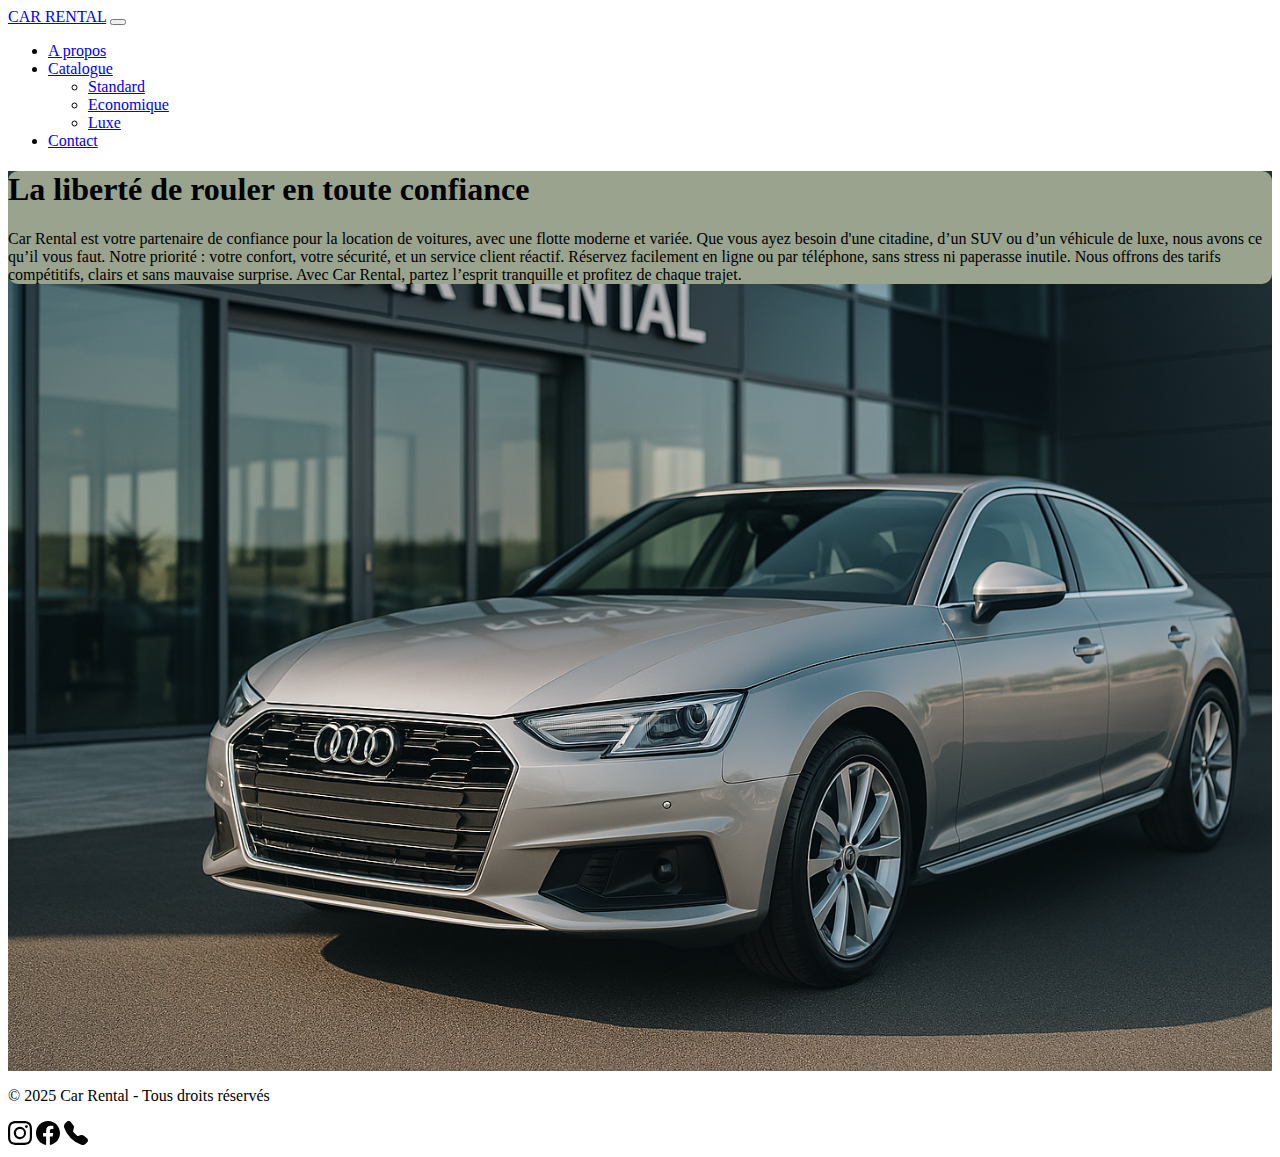
<file: index.html>
<!DOCTYPE html>
<html lang="en">
<head>
    <meta charset="UTF-8">
    <meta http-equiv="X-UA-Compatible" content="IE=edge">
    <meta name="viewport" content="width=device-width, initial-scale=1.0">
    <link rel="stylesheet" href="css.css">
    <link href="https://cdn.jsdelivr.net/npm/bootstrap@5.3.5/dist/css/bootstrap.min.css" rel="stylesheet" integrity="sha384-SgOJa3DmI69IUzQ2PVdRZhwQ+dy64/BUtbMJw1MZ8t5HZApcHrRKUc4W0kG879m7" crossorigin="anonymous">
    <link rel="stylesheet" href="https://cdn.jsdelivr.net/npm/bootstrap-icons@1.11.3/font/bootstrap-icons.min.css">
    <script src="https://cdn.jsdelivr.net/npm/bootstrap@5.3.3/dist/js/bootstrap.bundle.min.js"></script>
    <title>Car Rental</title>
</head>
<body>
    <nav class="navbar navbar-expand-lg navbar-dark bg-dark fixed-top">
        <div class="container">
            <a class="navbar-brand" href="index.html">CAR RENTAL</a> <!-- redirection vers l'accueil -->
            <button class="navbar-toggler" type="button" data-bs-toggle="collapse" data-bs-target="#navbarNav">
                <span class="navbar-toggler-icon"></span>
            </button>
            <div class="collapse navbar-collapse" id="navbarNav">
                <ul class="navbar-nav ms-auto">
                    <li class="nav-item">
                        <a class="nav-link" href="index.html">A propos</a>
                    </li>
                    <li class="nav-item dropdown bg-dark rounded-2">
                        <a class="nav-link dropdown-toggle text-white" href="#" id="navbarDropdown" role="button" data-bs-toggle="dropdown" aria-expanded="false">Catalogue</a>
                        <ul class="dropdown-menu bg-dark" aria-labelledby="navbarDropdown">
                            <li><a class="dropdown-item text-white" href="Standard.html">Standard</a></li>
                            <li><a class="dropdown-item text-white" href="Economie.html">Economique</a></li>
                            <li><a class="dropdown-item text-white" href="Luxe.html">Luxe</a></li>
                        </ul>
                    </li>
                    <li class="nav-item">
                        <a class="nav-link" href="contact.html">Contact</a>
                    </li>
                </ul>
            </div>
        </div>
    </nav>
    <section class="hero">
        <div class="bg-image d-flex justify-content-center align-items-center">
            <div class="container text-white text-left">
                <div class="text-background p-2 text-center text-white">
                <h1 class="fs-4">La liberté de rouler en toute confiance</h1>
                <p class="lead fs-4">Car Rental est votre partenaire de confiance pour la location de voitures, avec une flotte moderne et variée.
                    Que vous ayez besoin d'une citadine, d’un SUV ou d’un véhicule de luxe, nous avons ce qu’il vous faut.
                    Notre priorité : votre confort, votre sécurité, et un service client réactif.
                    Réservez facilement en ligne ou par téléphone, sans stress ni paperasse inutile.
                    Nous offrons des tarifs compétitifs, clairs et sans mauvaise surprise.
                    Avec Car Rental, partez l’esprit tranquille et profitez de chaque trajet.</p>
                </div>
            </div>
        </div>
    </section>





      <!-- Footer -->
      <footer class="bg-dark text-white py-4">
        <div class="container d-flex justify-content-between align-items-center">
          <p class="mb-0">&copy; 2025 Car Rental - Tous droits réservés</p>
          <div>
            <!-- Icônes des réseaux sociaux en SVG avec espacements -->
            <img src="img/instagram.svg" alt="Instagram" width="24" height="24" class="mx-2">
            <img src="img/facebook.svg" alt="Facebook" width="24" height="24" class="mx-2">
            <img src="img/telephone-fill.svg" alt="Téléphone" width="24" height="24" class="mx-2">
          </div>
        </div>
      </footer>
    
</body>
</html>
</file>
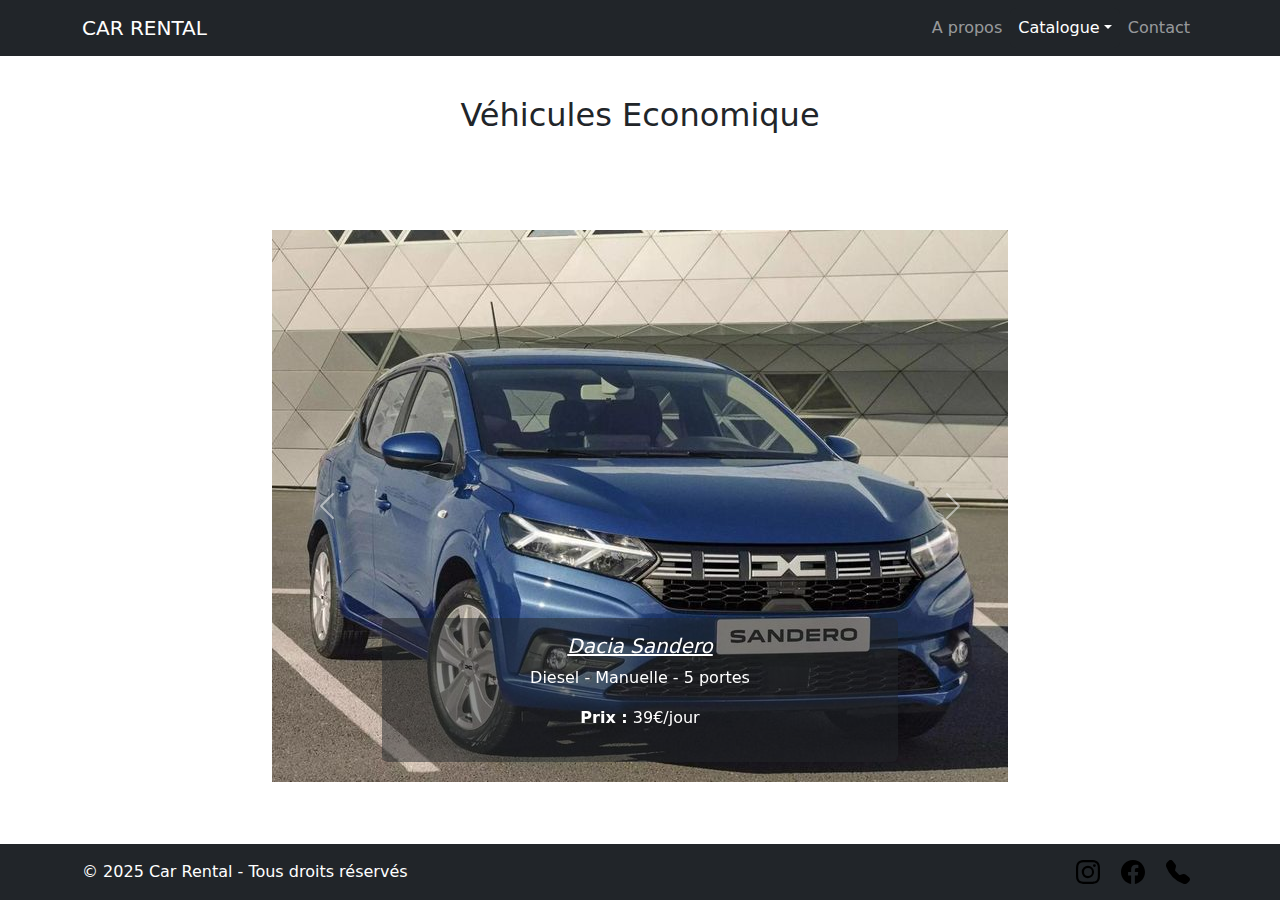
<file: Economie.html>
<!DOCTYPE html>
<html lang="fr">
<head>
  <meta charset="UTF-8">
  <meta name="viewport" content="width=device-width, initial-scale=1.0">
  <title>Economie</title>
  <!-- Inclure le CSS de Bootstrap -->
  <link href="https://cdn.jsdelivr.net/npm/bootstrap@5.1.3/dist/css/bootstrap.min.css" rel="stylesheet">
  <script src="https://cdn.jsdelivr.net/npm/bootstrap@5.3.3/dist/js/bootstrap.bundle.min.js"></script>
  <link rel="stylesheet" href="index.html">
  <link rel="stylesheet" href="css.css">
</head>
<body class="d-flex flex-column min-vh-100">

    <nav class="navbar navbar-expand-lg navbar-dark bg-dark fixed-top">
        <div class="container">
            <a class="navbar-brand" href="index.html">CAR RENTAL</a> <!-- redirection vers l'accueil -->
            <button class="navbar-toggler" type="button" data-bs-toggle="collapse" data-bs-target="#navbarNav">
                <span class="navbar-toggler-icon"></span>
            </button>
            <div class="collapse navbar-collapse" id="navbarNav">
                <ul class="navbar-nav ms-auto">
                    <li class="nav-item">
                        <a class="nav-link" href="index.html">A propos</a>
                    </li>
                    <li class="nav-item dropdown bg-dark rounded-2">
                        <a class="nav-link dropdown-toggle text-white" href="#" id="navbarDropdown" role="button" data-bs-toggle="dropdown" aria-expanded="false">Catalogue</a>
                        <ul class="dropdown-menu bg-dark" aria-labelledby="navbarDropdown">
                            <li><a class="dropdown-item text-white" href="Standard.html">Standard</a></li>
                            <li><a class="dropdown-item text-white" href="Economie.html">Economique</a></li>
                            <li><a class="dropdown-item text-white" href="Luxe.html">Luxe</a></li>
                        </ul>
                    </li>
                    <li class="nav-item">
                        <a class="nav-link" href="contact.html">Contact</a>
                    </li>
                </ul>
            </div>
        </div>
    </nav>



    <section id="dropdown-item1" class="py-5">
        <div class="container"><br><br>
            <h2 class="text-center mb-5">Véhicules Economique</h2><br><br>
            <div class="row justify-content-center">
                <div class="col-12 col-md-12 col-lg-8">
                    <div id="carouselProjet" class="carousel slide" data-bs-ride="carousel">
                        <!-- Images du carrousel -->
                        <div class="carousel-inner" style="max-height: 800px; overflow: hidden;">
                            <!-- Image 1 -->
                            <div class="carousel-item active position-relative">
                                <img src="img/dacia.jpg" class="d-block w-100 img-fluid" style="max-height: 600px; object-fit: cover;" alt= "Projet 1">
                                <div class="carousel-caption d-none d-md-block bg-dark bg-opacity-50 rounded p-3">
                                    <h5><u><i>Dacia Sandero</i></u></h5>
                                    <p>Diesel - Manuelle - 5 portes</p>
                                    <p><strong>Prix :</strong> 39€/jour</p>
                                </div>
                            </div>
    
                            <!-- Image 2 -->
                            <div class="carousel-item position-relative">
                                <img src="img/opel" class="d-block w-100 h-100" style="object-fit: cover;" alt="Projet 2">
                                <div class="carousel-caption d-none d-md-block bg-dark bg-opacity-50 rounded p-3">
                                    <h5><u><i>Opel Corsa</i></u></h5>
                                    <p>Diesel - Automatique - Climatisation</p>
                                    <p><strong>Prix :</strong> 55€/jour</p>
                                </div>
                            </div>
    
                            <!-- Image 3 -->
                            <div class="carousel-item position-relative">
                                <img src="img/clio.jpg" class="d-block w-100 h-100 object-fit-cover" alt="Projet 3">
                                <div class="carousel-caption d-none d-md-block bg-dark bg-opacity-50 rounded p-3">
                                    <h5><i><u>Clio 5</u></i></h5>
                                    <p>Hybride - Automatique - GPS intégré</p>
                                    <p><strong>Prix :</strong> 49€/jour</p>
                                </div>
                            </div>
                        </div>
    
                        <!-- Contrôles (flèches) -->
                        <button class="carousel-control-prev" type="button" data-bs-target="#carouselProjet" data-bs-slide="prev">
                            <span class="carousel-control-prev-icon" aria-hidden="true"></span>
                            <span class="visually-hidden">Précédent</span>
                        </button>
                        <button class="carousel-control-next" type="button" data-bs-target="#carouselProjet" data-bs-slide="next">
                            <span class="carousel-control-next-icon" aria-hidden="true"></span>
                            <span class="visually-hidden">Suivant</span>
                        </button>
                    </div>
                </div>
            </div>
        </div>
    </section>
    
    
    

    <footer class="bg-dark text-white py-3 mt-auto">
        <div class="container d-flex justify-content-between align-items-center">
            <p class="mb-0">&copy; 2025 Car Rental - Tous droits réservés</p>
            <div>
                <img src="img/instagram.svg" alt="Instagram" width="24" height="24" class="mx-2">
                <img src="img/facebook.svg" alt="Facebook" width="24" height="24" class="mx-2">
                <img src="img/telephone-fill.svg" alt="Téléphone" width="24" height="24" class="mx-2">
            </div>
        </div>
    </footer>
    
</body>
</html>
</file>
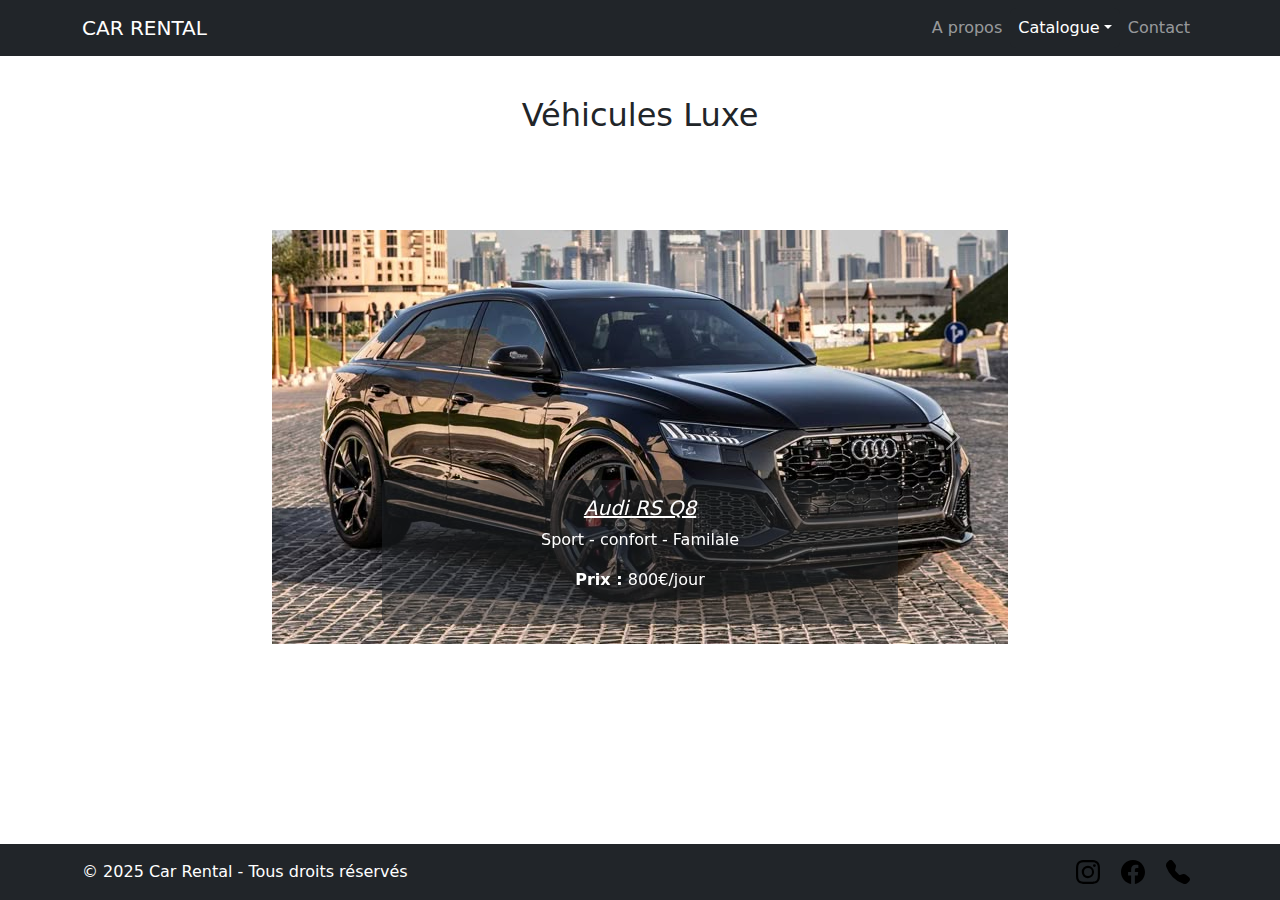
<file: Luxe.html>
<!DOCTYPE html>
<html lang="fr">
<head>
  <meta charset="UTF-8">
  <meta name="viewport" content="width=device-width, initial-scale=1.0">
  <title>Luxe</title>
  <!-- Inclure le CSS de Bootstrap -->
  <link href="https://cdn.jsdelivr.net/npm/bootstrap@5.1.3/dist/css/bootstrap.min.css" rel="stylesheet">
  <script src="https://cdn.jsdelivr.net/npm/bootstrap@5.3.3/dist/js/bootstrap.bundle.min.js"></script>
  <link rel="stylesheet" href="index.html">
  <link rel="stylesheet" href="css.css">
</head>
<body class="d-flex flex-column min-vh-100">

    <nav class="navbar navbar-expand-lg navbar-dark bg-dark fixed-top">
        <div class="container">
            <a class="navbar-brand" href="index.html">CAR RENTAL</a> <!-- redirection vers l'accueil -->
            <button class="navbar-toggler" type="button" data-bs-toggle="collapse" data-bs-target="#navbarNav">
                <span class="navbar-toggler-icon"></span>
            </button>
            <div class="collapse navbar-collapse" id="navbarNav">
                <ul class="navbar-nav ms-auto">
                    <li class="nav-item">
                        <a class="nav-link" href="index.html">A propos</a>
                    </li>
                    <li class="nav-item dropdown bg-dark rounded-2">
                        <a class="nav-link dropdown-toggle text-white" href="#" id="navbarDropdown" role="button" data-bs-toggle="dropdown" aria-expanded="false">Catalogue</a>
                        <ul class="dropdown-menu bg-dark" aria-labelledby="navbarDropdown">
                            <li><a class="dropdown-item text-white" href="Standard.html">Standard</a></li>
                            <li><a class="dropdown-item text-white" href="Economie.html">Economique</a></li>
                            <li><a class="dropdown-item text-white" href="Luxe.html">Luxe</a></li>
                        </ul>
                    </li>
                    <li class="nav-item">
                        <a class="nav-link" href="contact.html">Contact</a>
                    </li>
                </ul>
            </div>
        </div>
    </nav>





    <section id="dropdown-item1" class="py-5">
        <div class="container"><br><br>
            <h2 class="text-center mb-5">Véhicules Luxe</h2><br><br>
            <div class="row justify-content-center">
                <div class="col-12 col-md-12 col-lg-8">
                    <div id="carouselProjet" class="carousel slide" data-bs-ride="carousel">
                        <!-- Images du carrousel -->
                        <div class="carousel-inner" style="max-height: 800px; overflow: hidden;">
                            <!-- Image 1 -->
                            <div class="carousel-item active position-relative">
                                <img src="img/f93595129aa0b583449738476cda57ea.jpg" class="d-block w-100 img-fluid" style="max-height: 600px; object-fit: cover;" alt= "Projet 1">
                                <div class="carousel-caption d-none d-md-block bg-dark bg-opacity-50 rounded p-3">
                                    <h5><i><u>Audi RS Q8</u></i></h5>
                                    <p>Sport - confort - Familale</p>
                                    <p><strong>Prix :</strong> 800€/jour</p>
                                </div>
                            </div>
    
                            <!-- Image 2 -->
                            <div class="carousel-item position-relative">
                                <img src="img/m5.jpg" class="d-block w-100 h-100 img-fluid" style="max-height: 600px; object-fit: cover;" alt="Projet 2">
                                <div class="carousel-caption d-none d-md-block bg-dark bg-opacity-50 rounded p-3">
                                    <h5><i><u>BMW M5</u></i></h5>
                                    <p>Sport - Puissance - Performance</p>
                                    <p><strong>Prix :</strong> 500€/jour</p>
                                </div>
                            </div>
    
                            <!-- Image 3 -->
                            <div class="carousel-item position-relative">
                                <img src="img/g63.jpg" class="d-block w-100 h-100 object-fit-cover" style="max-height: 600px;" alt="Projet 3">
                                <div class="carousel-caption d-none d-md-block bg-dark bg-opacity-50 rounded p-3">
                                    <h5><i><u>Mercedes G 63</u></i></h5>
                                    <p>Strong - Luxe - Élégance</p>
                                    <p><strong>Prix :</strong> 1100€/jour</p>
                                </div>
                            </div>
                        </div>
    
                        <!-- Contrôles (flèches) -->
                        <button class="carousel-control-prev" type="button" data-bs-target="#carouselProjet" data-bs-slide="prev">
                            <span class="carousel-control-prev-icon" aria-hidden="true"></span>
                            <span class="visually-hidden">Précédent</span>
                        </button>
                        <button class="carousel-control-next" type="button" data-bs-target="#carouselProjet" data-bs-slide="next">
                            <span class="carousel-control-next-icon" aria-hidden="true"></span>
                            <span class="visually-hidden">Suivant</span>
                        </button>
                    </div>
                </div>
            </div>
        </div>
    </section>

    <footer class="bg-dark text-white py-3 mt-auto">
        <div class="container d-flex justify-content-between align-items-center">
            <p class="mb-0">&copy; 2025 Car Rental - Tous droits réservés</p>
            <div>
                <img src="img/instagram.svg" alt="Instagram" width="24" height="24" class="mx-2">
                <img src="img/facebook.svg" alt="Facebook" width="24" height="24" class="mx-2">
                <img src="img/telephone-fill.svg" alt="Téléphone" width="24" height="24" class="mx-2">
            </div>
        </div>
    </footer>
    
</body>
</html>
</file>
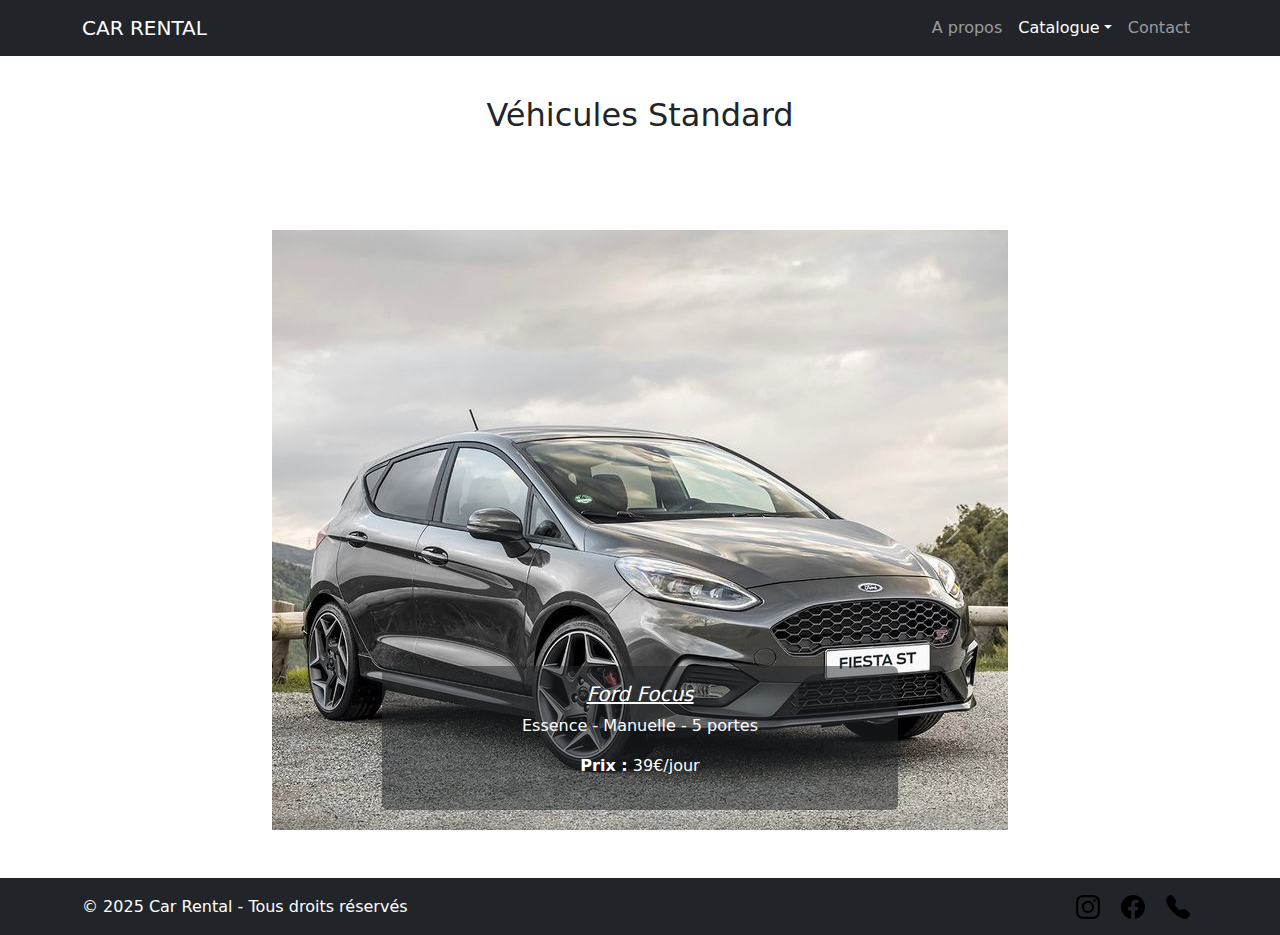
<file: Standard.html>
<!DOCTYPE html>
<html lang="fr">
<head>
  <meta charset="UTF-8">
  <meta name="viewport" content="width=device-width, initial-scale=1.0">
  <title>Standard</title>
  <!-- Inclure le CSS de Bootstrap -->
  <link href="https://cdn.jsdelivr.net/npm/bootstrap@5.1.3/dist/css/bootstrap.min.css" rel="stylesheet">
  <script src="https://cdn.jsdelivr.net/npm/bootstrap@5.3.3/dist/js/bootstrap.bundle.min.js"></script>
  <link rel="stylesheet" href="index.html">
  <link rel="stylesheet" href="css.css">
</head>
<body class="d-flex flex-column min-vh-100">

    <nav class="navbar navbar-expand-lg navbar-dark bg-dark fixed-top">
        <div class="container">
            <a class="navbar-brand" href="index.html">CAR RENTAL</a> <!-- redirection vers l'accueil -->
            <button class="navbar-toggler" type="button" data-bs-toggle="collapse" data-bs-target="#navbarNav">
                <span class="navbar-toggler-icon"></span>
            </button>
            <div class="collapse navbar-collapse" id="navbarNav">
                <ul class="navbar-nav ms-auto">
                    <li class="nav-item">
                        <a class="nav-link" href="index.html">A propos</a>
                    </li>
                    <li class="nav-item dropdown bg-dark rounded-2">
                        <a class="nav-link dropdown-toggle text-white" href="#" id="navbarDropdown" role="button" data-bs-toggle="dropdown" aria-expanded="false">Catalogue</a>
                        <ul class="dropdown-menu bg-dark" aria-labelledby="navbarDropdown">
                            <li><a class="dropdown-item text-white" href="Standard.html">Standard</a></li>
                            <li><a class="dropdown-item text-white" href="Economie.html">Economique</a></li>
                            <li><a class="dropdown-item text-white" href="Luxe.html">Luxe</a></li>
                        </ul>
                    </li>
                    <li class="nav-item">
                        <a class="nav-link" href="contact.html">Contact</a>
                    </li>
                </ul>
            </div>
        </div>
    </nav>



    <section id="dropdown-item1" class="py-5">
        <div class="container"><br><br>
            <h2 class="text-center mb-5">Véhicules Standard</h2><br><br>
            <div class="row justify-content-center">
                <div class="col-12 col-md-12 col-lg-8">
                    <div id="carouselProjet" class="carousel slide" data-bs-ride="carousel">
                        <!-- Images du carrousel -->
                        <div class="carousel-inner" style="max-height: 800px; overflow: hidden;">
                            <!-- Image 1 -->
                            <div class="carousel-item active position-relative">
                                <img src="img/ford.jpg" class="d-block w-100 img-fluid" style="max-height: 600px; object-fit: cover;" alt= "Projet 1">
                                <div class="carousel-caption d-none d-md-block bg-dark bg-opacity-50 rounded p-3">
                                    <h5><i><u>Ford Focus</u></i></h5>
                                    <p>Essence - Manuelle - 5 portes</p>
                                    <p><strong>Prix :</strong> 39€/jour</p>
                                </div>
                            </div>
    
                            <!-- Image 2 -->
                            <div class="carousel-item position-relative">
                                <img src="img/seat.jpg" class="d-block w-100 h-100" style="object-fit: cover;" alt="Projet 2">
                                <div class="carousel-caption d-none d-md-block bg-dark bg-opacity-50 rounded p-3">
                                    <h5><u><i>Seat Ibiza</i></u></h5>
                                    <p>Diesel - Automatique - Climatisation</p>
                                    <p><strong>Prix :</strong> 45€/jour</p>
                                </div>
                            </div>
    
                            <!-- Image 3 -->
                            <div class="carousel-item position-relative">
                                <img src="img/peugeot.jpg" class="d-block w-100 h-100 object-fit-cover" alt="Projet 3">
                                <div class="carousel-caption d-none d-md-block bg-dark bg-opacity-50 rounded p-3">
                                    <h5><u><i>Peugeot 208</i></u></h5>
                                    <p>Hybride - Automatique - GPS intégré</p>
                                    <p><strong>Prix :</strong> 49€/jour</p>
                                </div>
                            </div>
                        </div>
    
                        <!-- Contrôles (flèches) -->
                        <button class="carousel-control-prev" type="button" data-bs-target="#carouselProjet" data-bs-slide="prev">
                            <span class="carousel-control-prev-icon" aria-hidden="true"></span>
                            <span class="visually-hidden">Précédent</span>
                        </button>
                        <button class="carousel-control-next" type="button" data-bs-target="#carouselProjet" data-bs-slide="next">
                            <span class="carousel-control-next-icon" aria-hidden="true"></span>
                            <span class="visually-hidden">Suivant</span>
                        </button>
                    </div>
                </div>
            </div>
        </div>
    </section>
    
    
    

    <footer class="bg-dark text-white py-3 mt-auto">
        <div class="container d-flex justify-content-between align-items-center">
            <p class="mb-0">&copy; 2025 Car Rental - Tous droits réservés</p>
            <div>
                <img src="img/instagram.svg" alt="Instagram" width="24" height="24" class="mx-2">
                <img src="img/facebook.svg" alt="Facebook" width="24" height="24" class="mx-2">
                <img src="img/telephone-fill.svg" alt="Téléphone" width="24" height="24" class="mx-2">
            </div>
        </div>
    </footer>
    
</body>
</html>
</file>
<file: css.css>
.bg-image {
    background-image: url('img/ChatGPT\ Image\ 10\ avr.\ 2025\,\ 21_43_03.png');
    background-size: cover;
    background-position: center;
    height: 100vh; /* Ajuste la hauteur selon tes besoins */

  }

  .text-background {
    background-color: rgb(153, 163, 142); /* Arrière-plan clair avec 80% de transparence */
    border-radius: 10px; /* Bordures arrondies pour un effet plus doux */
}

.icon-size {
  width: 30px;  /* Ajuste la largeur de l'icône */
  height: 30px; /* Ajuste la hauteur de l'icône */
}

.nav-link.dropdown-toggle:hover {
  background-color: #333 !important; /* Couleur gris foncé au survol */
  color: #fff !important; /* Texte blanc */
}

.dropdown-item:hover {
  background-color: #444 !important; /* Couleur gris foncé ou noir pour les items du menu */
  color: #fff !important;
  transition: 0.3s ease; /* Pour un effet doux */
}
</file>
